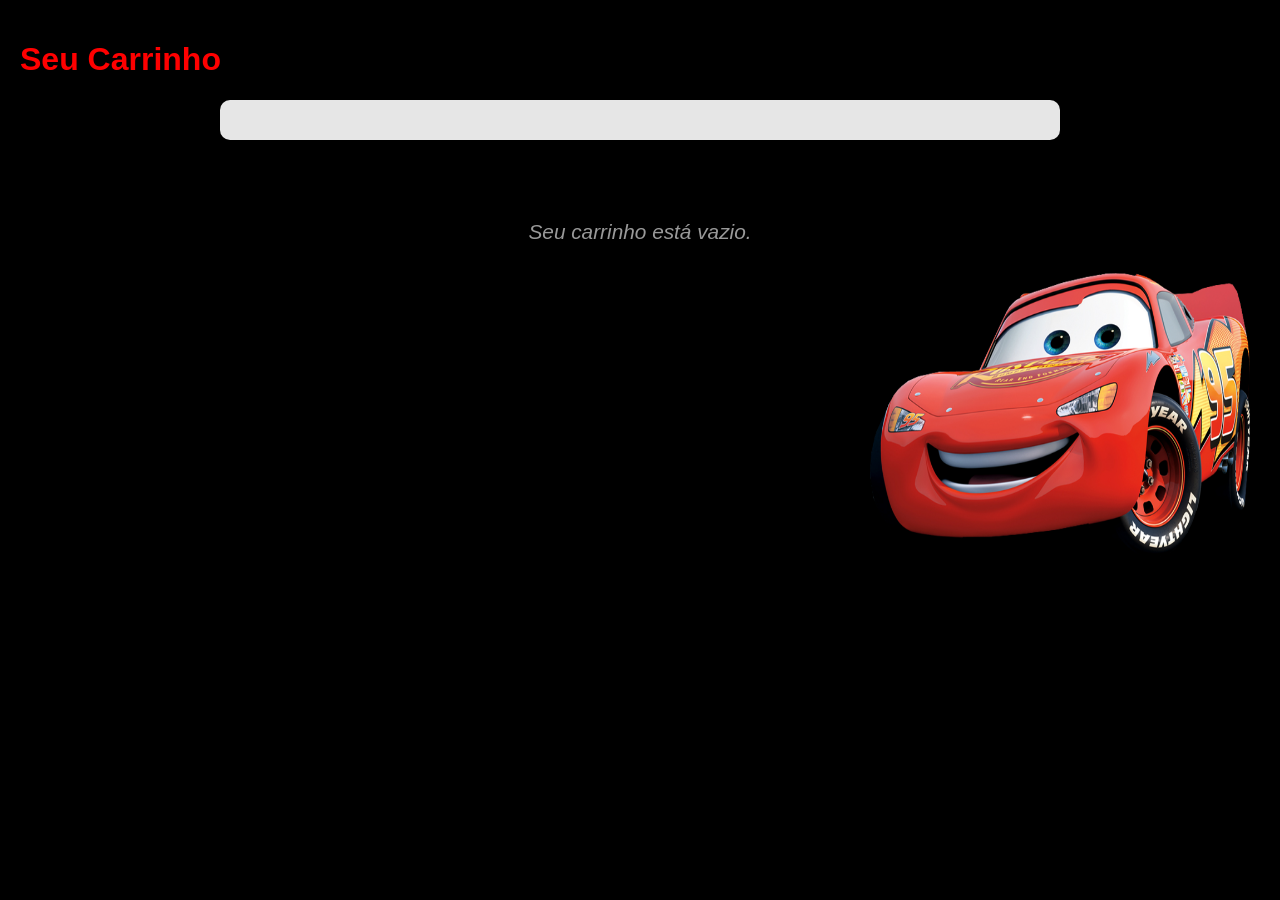
<file: web/carrinho.html>
<!DOCTYPE html>
<html lang="pt-br">
<head>
  <meta charset="UTF-8" />
  <meta name="viewport" content="width=device-width, initial-scale=1" />
  <title>Carrinho de Compras</title>
  <link rel="stylesheet" href="carrinho.css" />
</head>
<body>

  <h1>Seu Carrinho</h1>

  <div id="carrinho"></div>
  <p id="carrinho-vazio" style="display:none;">Seu carrinho está vazio.</p>
  <p id="total" style="display:none;">Total: R$ 0,00</p>

  <form id="formCarrinho" method="post" action="carrinho.jsp">
    <input type="hidden" name="carrinhoJSON" id="carrinhoJSON" />
    <button type="submit" id="finalizar" style="display:none;">Finalizar Compra</button>
  </form>

  <script>
    const form = document.getElementById('formCarrinho');
    const carrinhoJSONInput = document.getElementById('carrinhoJSON');
    const btnFinalizar = document.getElementById('finalizar');
    const carrinhoContainer = document.getElementById('carrinho');
    const carrinhoVazioMsg = document.getElementById('carrinho-vazio');
    const totalDisplay = document.getElementById('total');

    function atualizarFinalizar(carrinho) {
      if (carrinho.length === 0) {
        btnFinalizar.style.display = 'none';
        carrinhoVazioMsg.style.display = 'block';
        totalDisplay.style.display = 'none';
      } else {
        btnFinalizar.style.display = 'inline-block';
        carrinhoVazioMsg.style.display = 'none';
        totalDisplay.style.display = 'block';
      }
    }

    function calcularTotal(carrinho) {
      return carrinho.reduce((acc, item) => acc + item.preco, 0);
    }

    function atualizarCarrinho() {
      let carrinho = JSON.parse(localStorage.getItem('carrinho')) || [];
      carrinhoContainer.innerHTML = '';

      if (carrinho.length === 0) {
        carrinhoVazioMsg.style.display = 'block';
        btnFinalizar.style.display = 'none';
        totalDisplay.style.display = 'none';
        return;
      }

      carrinhoVazioMsg.style.display = 'none';
      btnFinalizar.style.display = 'inline-block';

      carrinho.forEach((item, index) => {
        const div = document.createElement('div');
        div.className = 'carrinho-item';

        let imgSrc = item.imagem && item.imagem.trim() !== '' ? item.imagem : 'imagens/default-car.png';

        div.innerHTML = `
          <img src="${imgSrc}" alt="${item.nome}" />
          <div class="carrinho-info">
            <h4>${item.nome}</h4>
            <p>R$ ${item.preco.toLocaleString('pt-BR', { minimumFractionDigits: 2 })}</p>
          </div>
          <button aria-label="Remover ${item.nome} do carrinho" class="remover-btn" onclick="removerItem(${index})">Remover</button>
        `;

        carrinhoContainer.appendChild(div);
      });

      const total = calcularTotal(carrinho);
      totalDisplay.textContent = `Total: R$ ${total.toLocaleString('pt-BR', { minimumFractionDigits: 2 })}`;

      atualizarFinalizar(carrinho);
    }

    function removerItem(index) {
      let carrinho = JSON.parse(localStorage.getItem('carrinho')) || [];
      carrinho.splice(index, 1);
      localStorage.setItem('carrinho', JSON.stringify(carrinho));
      atualizarCarrinho();

      alert('Item removido do carrinho!');
    }

    form.addEventListener('submit', (e) => {
      e.preventDefault();

      let carrinho = JSON.parse(localStorage.getItem('carrinho')) || [];

      if (carrinho.length === 0) {
        alert('Seu carrinho está vazio!');
        return;
      }

      carrinhoJSONInput.value = JSON.stringify(carrinho);
      form.submit();
    });

    window.onload = atualizarCarrinho;
    window.removerItem = removerItem;
  </script>
<img align="right" src="carrinho.png" width="400" height="300">
</body>
</html>
</file>
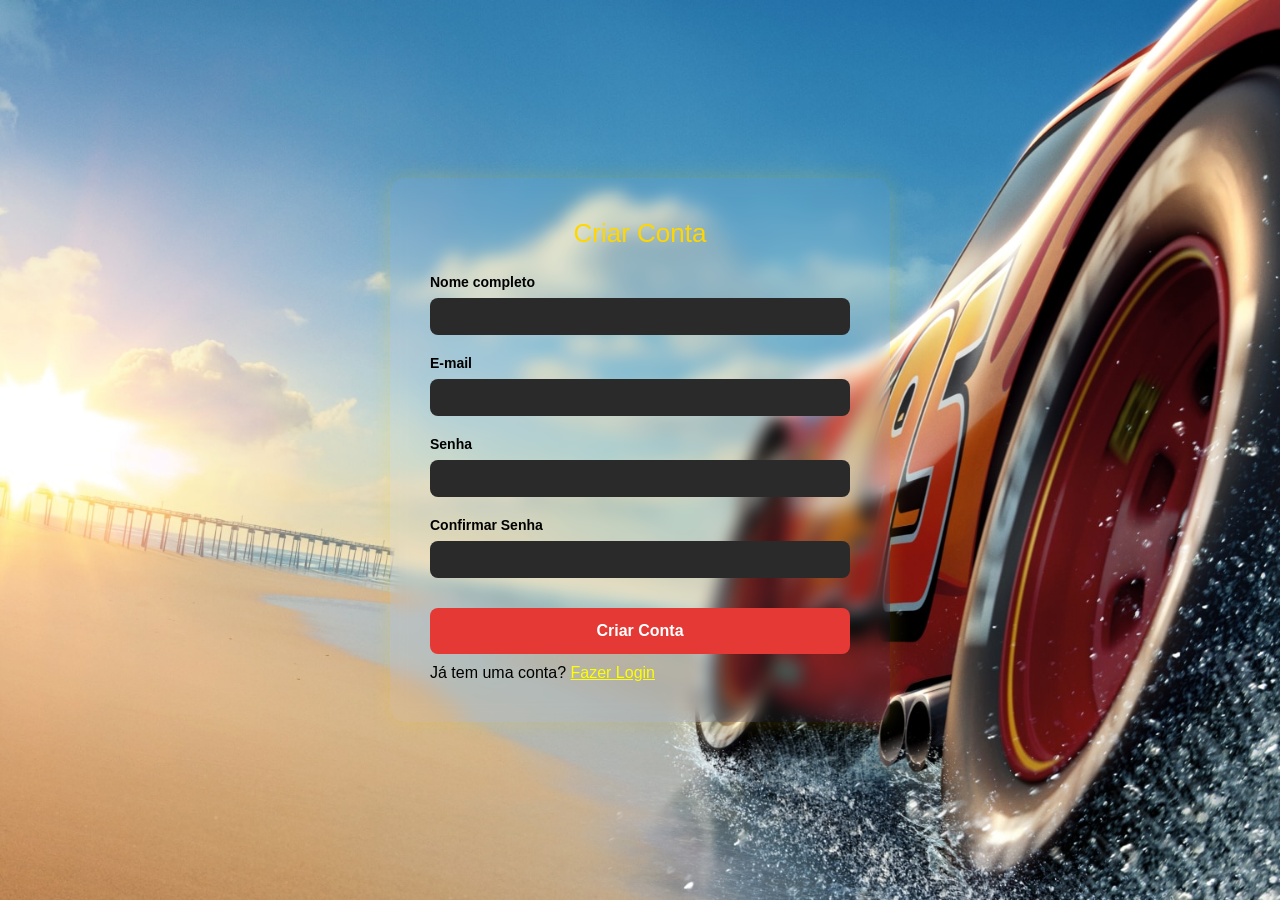
<file: web/Criarconta.html>
<!DOCTYPE html>
<html lang="pt-BR">
<head>
  <meta charset="UTF-8">
  <meta name="viewport" content="width=device-width, initial-scale=1.0">
  <title>Criar Conta</title>
  <link rel="stylesheet" href="Criarconta.css">
</head>
<body>
    <div class="criar-container">
    <h2>Criar Conta</h2>
       <form method="post" action="criar_conta.jsp">
      <div class="input-group">
        <label for="nome">Nome completo</label>
        <input type="text" id="nome" name="nome" required>
      </div>

      <div class="input-group">
        <label for="email">E-mail</label>
        <input type="email" id="email" name="email" required>
      </div>

      <div class="input-group">
        <label for="senha">Senha</label>
        <input type="password" id="senha" name="senha" required>
      </div>

      <div class="input-group">
        <label for="confirmar-senha">Confirmar Senha</label>
        <input type="password" id="confirmar-senha" name="confirmar_senha" required>
      </div>

      <button class="btn-criar">Criar Conta</button>

    </form>

    <div>
        <p>Já tem uma conta? <a href="Login.html" class="btn-login">Fazer Login</a> </p>
    </div>
  </div>

</body>
</html>
</file>
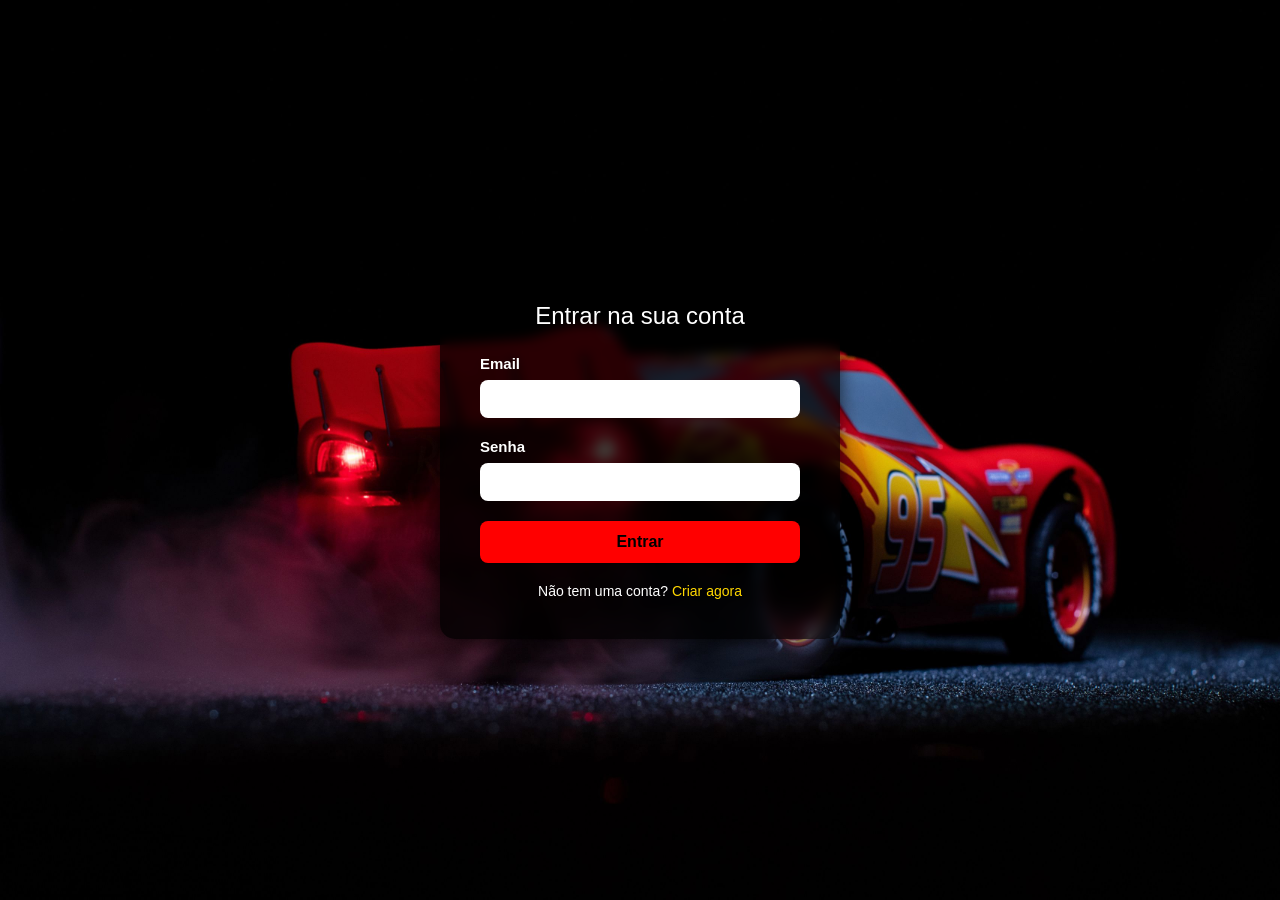
<file: web/Login.html>
<!DOCTYPE html>
<html>
<head>
  <meta charset="UTF-8" />
  <meta name="viewport" content="width=device-width, initial-scale=1.0" />
  <link rel="stylesheet" href="Login.css"/>
  <title>Login</title>
 
</head>
<body>
  <div class="login-container">
    <h2>Entrar na sua conta</h2>
    <form method="post" action="login.jsp">
      <div class="input-group">
        <label for="email">Email</label>
        <input type="email" id="email" name="email" required />
      </div>
      <div class="input-group">
        <label for="senha">Senha</label>
        <input type="password" id="senha" name="senha" required />
      </div>
      <button type="submit">Entrar</button>
      <p class="criar-conta">
       Não tem uma conta? <a href="Criarconta.html">Criar agora</a> 
     
      </p>
     </form>
  </div>
    
</body>
</html>
</file>
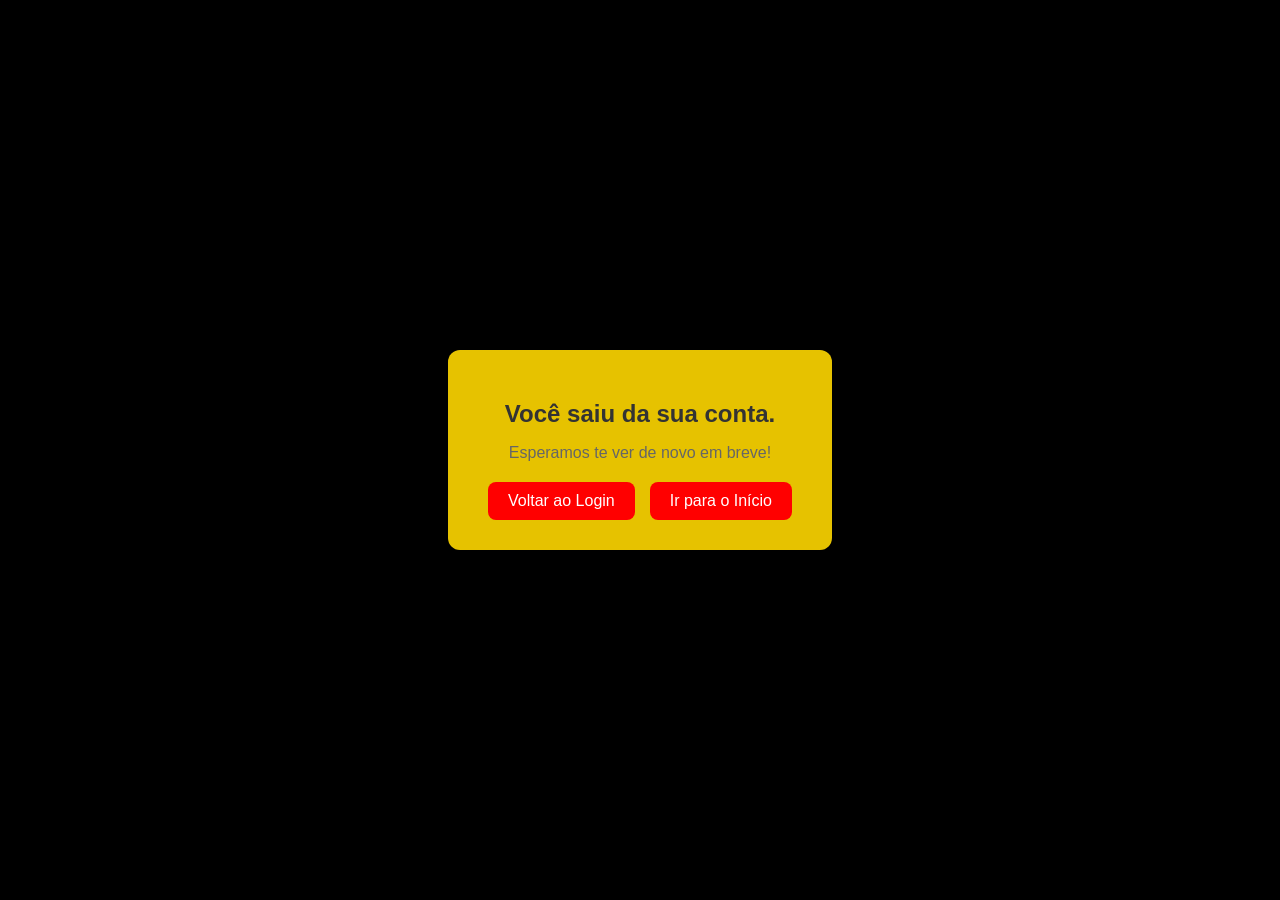
<file: web/logout.html>
<!DOCTYPE html>
<html lang="pt-BR">
<head>
  <meta charset="UTF-8" />
  <meta name="viewport" content="width=device-width, initial-scale=1.0" />
  <title>Logout</title>
  <link rel="stylesheet" href="logout.css" />
</head>
<body>
  <div class="logout-container">
    <h2>Você saiu da sua conta.</h2>
    <p>Esperamos te ver de novo em breve!</p>

    <div class="botoes-logout">
      <a href="Login.html" class="btn-voltar">Voltar ao Login</a>
      <a href="index.html" class="btn-inicio">Ir para o Início</a>
    </div>
  </div>
</body>
</html>
</file>
<file: web/carrinho.css>
body {
  font-family: 'Roboto', Arial, sans-serif;
  background: black;
  margin: 0;
  padding: 20px;
  color: red;
}

#carrinho {
  max-width: 800px;
  margin: 0 auto;
  background: #e6e6e6;
  border-radius: 10px;
  box-shadow: 0 8px 20px rgba(0, 0, 0, 0.1);
  padding: 20px;
}


.carrinho-item {
  display: flex;
  align-items: center;
  padding: 15px 10px;
  border-bottom: 1px solid #eee;
  gap: 20px;
}

.carrinho-item:last-child {
  border-bottom: none;
}

.carrinho-item img {
  width: 90px;
  height: 90px;
  object-fit: cover;
  border-radius: 12px;
  box-shadow: 0 2px 6px rgba(0,0,0,0.1);
  flex-shrink: 0;
}

.carrinho-info {
  flex-grow: 1;
}

.carrinho-info h4 {
  margin: 0 0 6px 0;
  font-weight: 700;
  font-size: 1.1rem;
  color: #111;
}

.carrinho-info p {
  margin: 0;
  font-size: 1rem;
  color: #666;
  font-weight: 600;
}

.carrinho-item button {
  background: transparent;
  border: 2px solid #ff4d4f;
  color: #ff4d4f;
  padding: 6px 14px;
  border-radius: 6px;
  font-weight: 600;
  cursor: pointer;
  transition: all 0.3s ease;
  min-width: 80px;
}

.carrinho-item button:hover {
  background: #ff4d4f;
  color: white;
}


#finalizar {
  background: #f0c419; 
  color: red; 
  border: none;
  padding: 15px 25px;
  border-radius: 12px;
  font-size: 1.25rem;
  font-weight: 700;
  cursor: pointer;
  width: 100%;
  max-width: 320px;
  margin: 30px auto 0 auto;
  display: block;
  box-shadow: 0 6px 12px rgba(240, 196, 25, 0.6);
  transition: background-color 0.3s ease;
}

#finalizar:hover {
  background: #d1a913; 
  color: #222;
}



#carrinho-vazio {
  text-align: center;
  color: #999;
  font-size: 1.3rem;
  margin-top: 80px;
  font-style: italic;
}
</file>
<file: web/Criarconta.css>
* {
  margin: 0;
  padding: 0;
  box-sizing: border-box;
}

body {
  font-family: 'Segoe UI', Tahoma, Geneva, Verdana, sans-serif;
  background-image: url(fundocriar.jpg);
  background-size: cover;
  height: 100vh;
  display: flex;
  justify-content: center;
  align-items: center;
}


.criar-container {
  background-color: rgba(255, 255, 255, 0.05);
  padding: 40px;
  border-radius: 15px;
  max-width: 500px;
  width: 100%;
  backdrop-filter: blur(8px);
  box-shadow: 0 0 20px rgba(255, 215, 0, 0.2);
}


.criar-container h2 {
  text-align: center;
  margin-bottom: 25px;
  font-weight: 400;
  font-size: 26px;
  color: #FFD700;
}


.input-group {
  margin-bottom: 20px;
}

.input-group label {
  display: block;
  margin-bottom: 8px;
  font-weight: bold;
  font-size: 14px;
}

.input-group input {
  width: 100%;
  padding: 10px;
  border: none;
  border-radius: 8px;
  font-size: 15px;
  outline: none;
  background-color: #2a2a2a;
  color: white;
}


button,
.btn-voltar,
.btn-tentar {
  display: inline-block;
  padding: 14px;
  margin: 10px 0;
  width: 100%;
  text-decoration: none;
  border: none;
  border-radius: 8px;
  font-weight: bold;
  font-family: Arial, sans-serif;
  font-size: 16px;
  transition: background-color 0.3s ease, transform 0.2s;
  cursor: pointer;
}

button.btn-criar {
  background-color: #e53935;
  color: white;
}

button.btn-criar:hover {
  background-color: #c62828;
  transform: scale(1.02);
}


a.btn-login {
  color: yellow;
  text-align: center;
  display: inline-block;
}

a.btn-login:hover {
  background-color: #e6c200;
  transform: scale(1.02);
}
</file>
<file: web/Login.css>
* {
  margin: 0;
  padding: 0;
  box-sizing: border-box;
}

body {
  font-family: 'Segoe UI', Tahoma, Geneva, Verdana, sans-serif;
  background-image:url(fundologin.jpg);
  background-size: cover;
  height: 100vh;
  display: flex;
  justify-content: center;
  align-items: center;
}


.login-container {
  background: rgba(0, 0, 0, 0.75); 
  padding: 40px;
  border-radius: 15px;
  max-width: 400px;
  width: 100%;
  color: white;
  box-shadow: 0 0 20px rgba(0, 0, 0, 0.7);
  backdrop-filter: blur(6px);
}

.login-container h2 {
  text-align: center;
  margin-bottom: 25px;
  font-weight: normal;
}

.input-group {
  margin-bottom: 20px;
}

.input-group label {
  display: block;
  margin-bottom: 8px;
  font-size: 15px;
  font-weight: bold;
}

.input-group input {
  width: 100%;
  padding: 10px;
  border: none;
  border-radius: 8px;
  font-size: 16px;
  outline: none;
}

button {
  width: 100%;
  padding: 12px;
  border: none;
  border-radius: 8px;
  background-color: red;
  color: black;
  font-weight: bold;
  font-size: 16px;
  cursor: pointer;
  transition: background 0.3s ease;
}

button:hover {
  background-color: #e6c200;
}

.criar-conta {
  text-align: center;
  margin-top: 20px;
  font-size: 14px;
}

.criar-conta a {
  color: #FFD700;
  text-decoration: none;
}

.criar-conta a:hover {
  text-decoration: underline;
}
</file>
<file: web/logout.css>
body {
  font-family: Arial, sans-serif;
  background-color: black;
  display: flex;
  justify-content: center;
  align-items: center;
  height: 100vh;
  margin: 0;
}

.logout-container {
  text-align: center;
  background: #e6c200;
  padding: 30px 40px;
  border-radius: 12px;
  box-shadow: 0 4px 15px rgba(0, 0, 0, 0.1);
}

.logout-container h2 {
  color: #333;
  margin-bottom: 10px;
}

.logout-container p {
  color: #666;
  margin-bottom: 20px;
}

.botoes-logout {
  display: flex;
  justify-content: center;
  gap: 15px;
}

.btn-voltar,
.btn-inicio {
  display: inline-block;
  padding: 10px 20px;
  background-color: red;
  color: white;
  text-decoration: none;
  border-radius: 8px;
  transition: background-color 0.3s;
}

.btn-voltar:hover,
.btn-inicio:hover {
  background-color: yellow;
}
</file>
